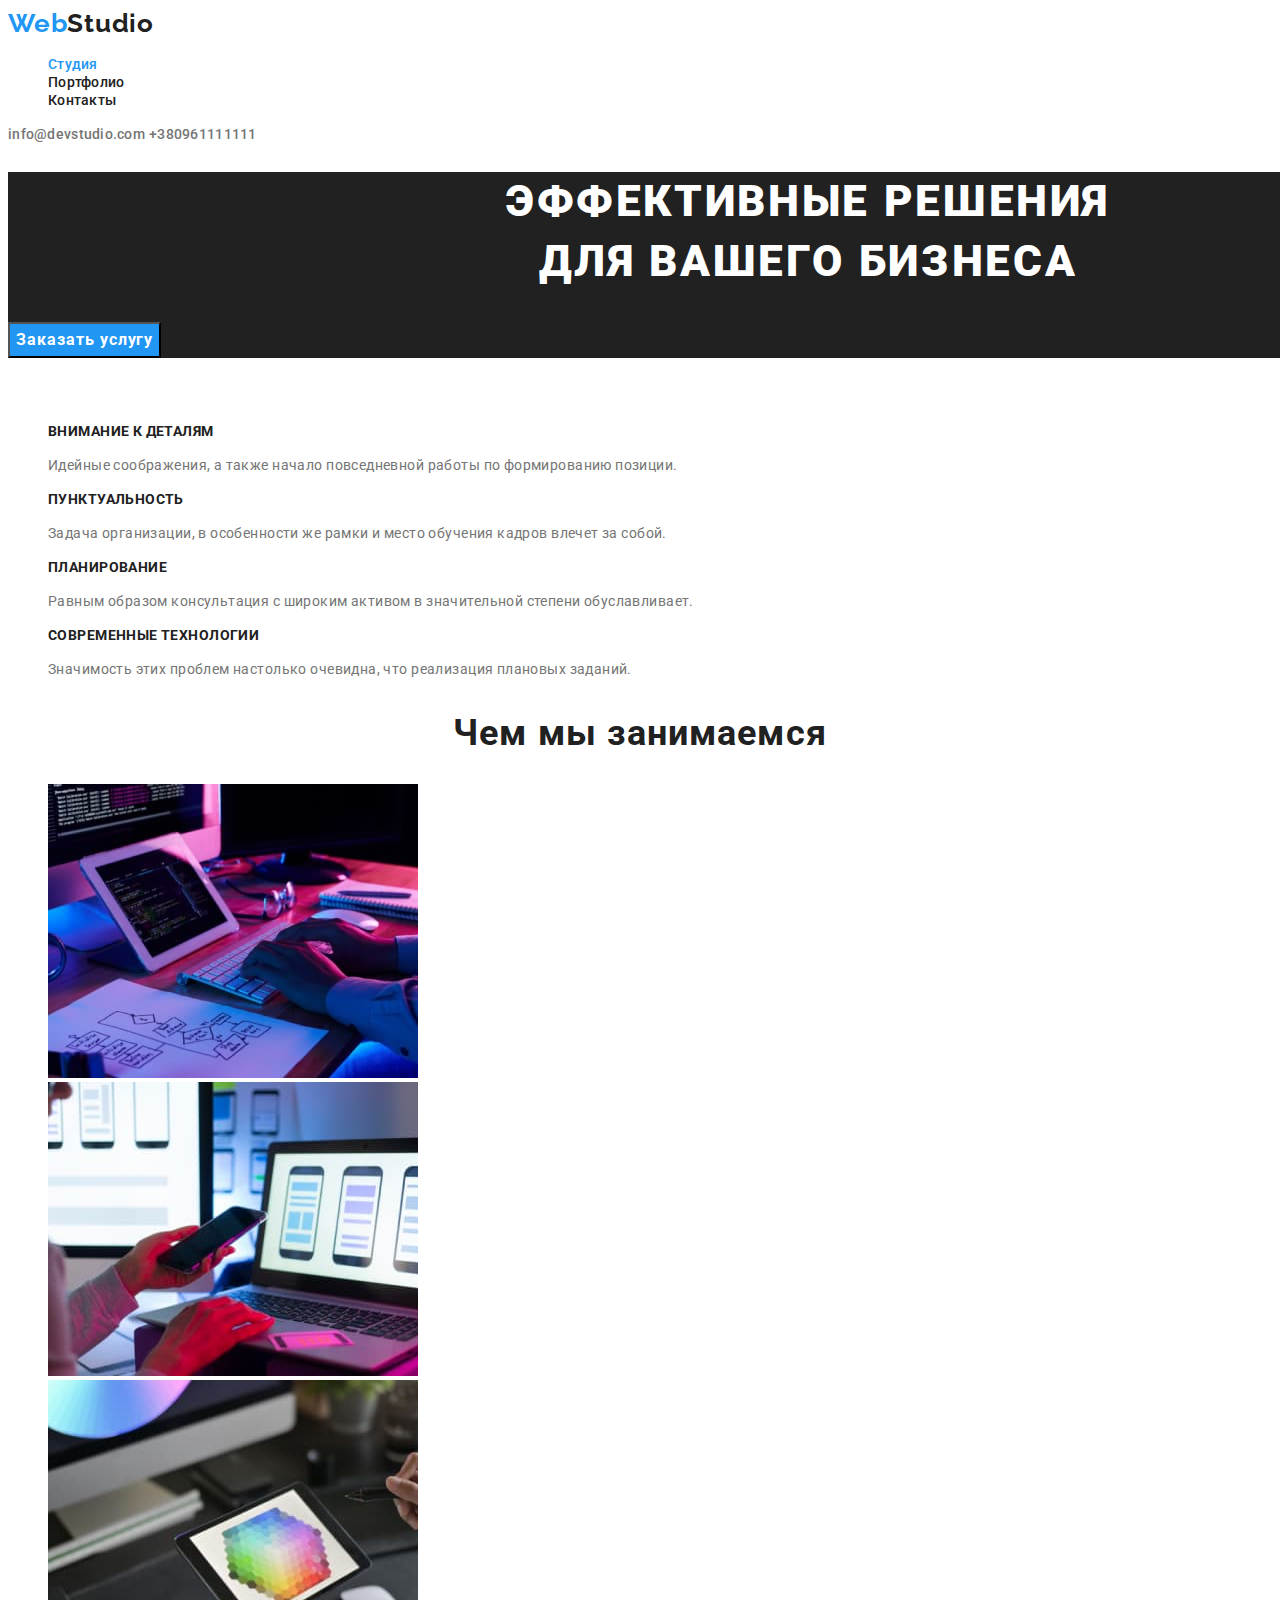
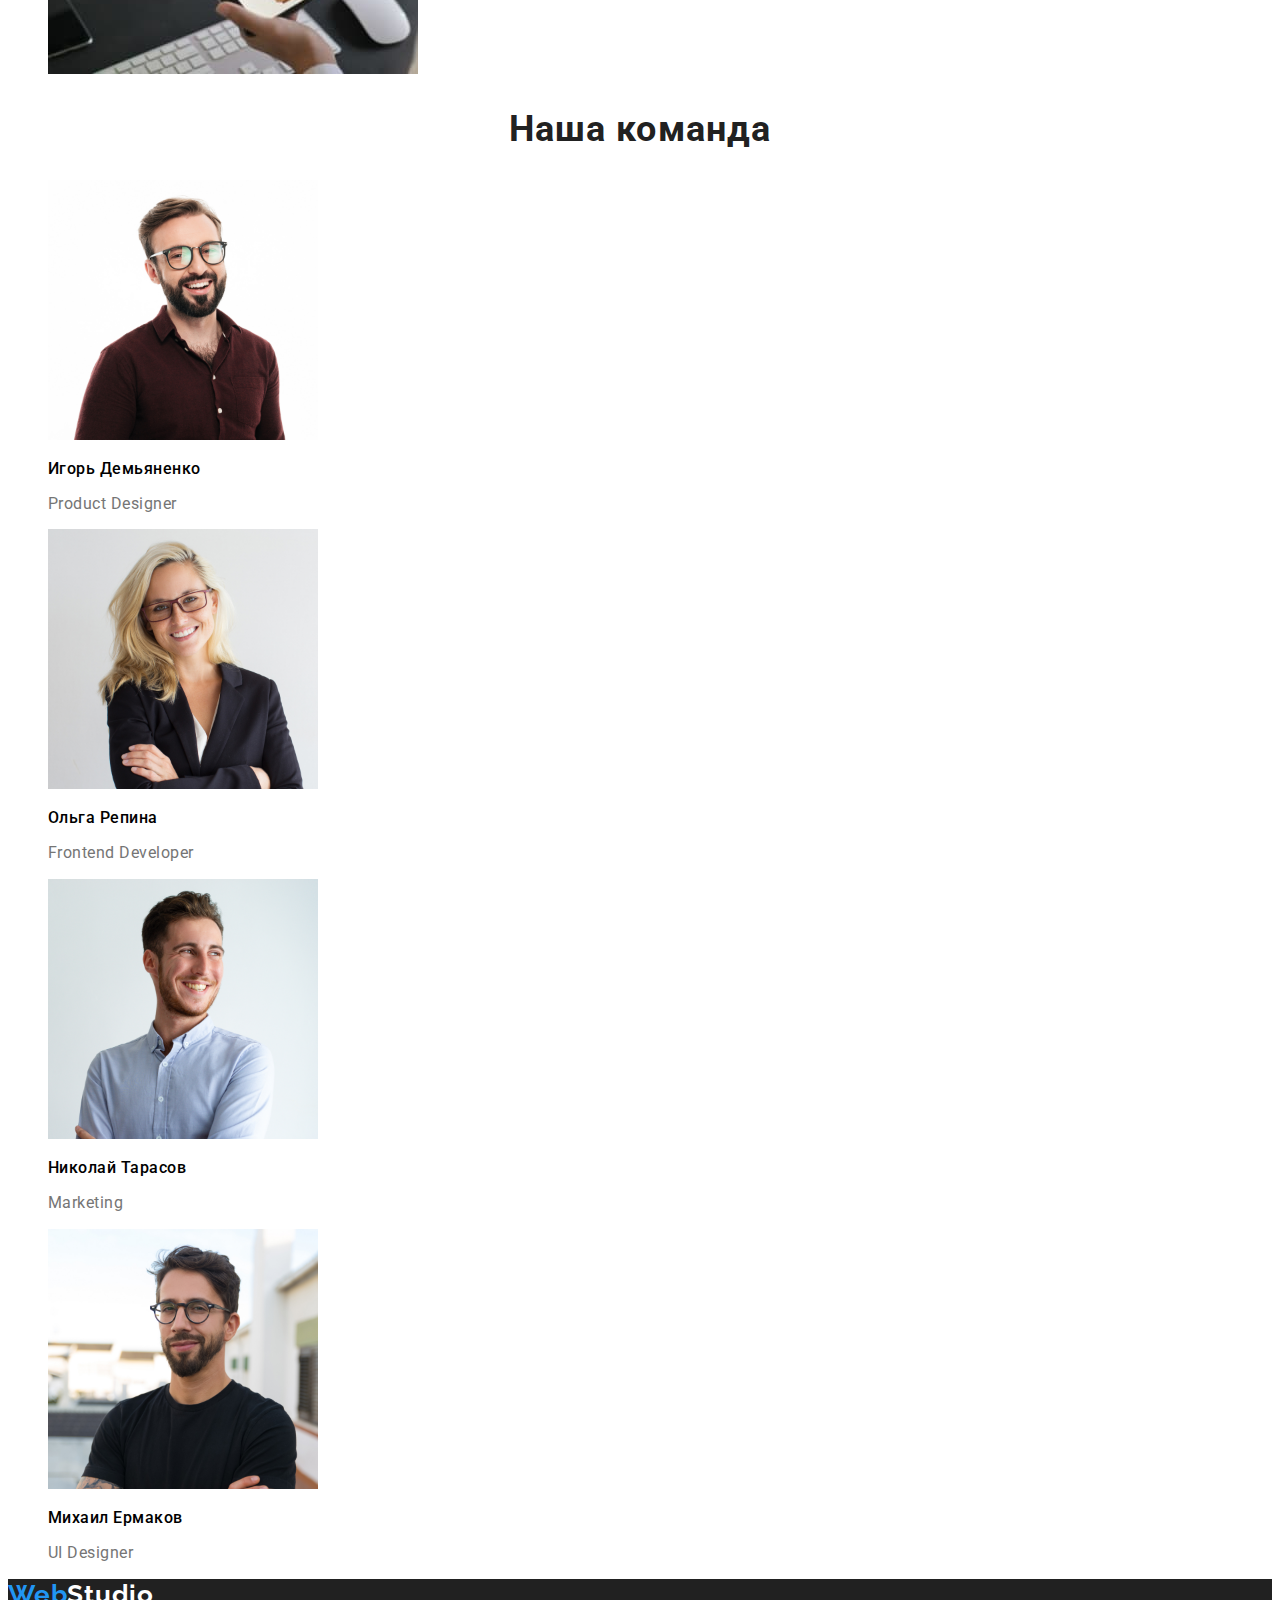
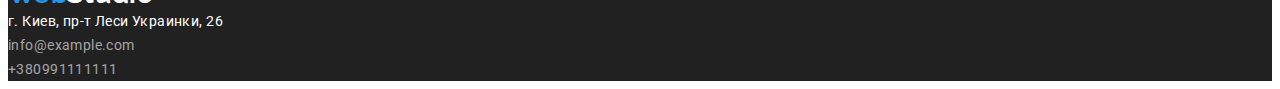
<file: index.html>
<!DOCTYPE html>
<html lang="ru">
  <head>
    <meta charset="UTF-8" />
    <meta http-equiv="X-UA-Compatible" content="IE=edge" />
    <meta name="viewport" content="width=device-width>, initial-scale=1.0" />
    <title>Document</title>
    <link rel="preconnect" href="https://fonts.googleapis.com">
    <link rel="preconnect" href="https://fonts.gstatic.com" crossorigin>
    <link href="https://fonts.googleapis.com/css2?family=Raleway:wght@700&family=Roboto:wght@400;500;700;900&display=swap" rel="stylesheet">
    <link rel="stylesheet" href="./css/common.css">
    <link rel="stylesheet" href="./css/styles.css">
  </head>
  <body>
    <header>
      <a href="#" class="logo"><span class="logo-color">Web</span>Studio</a>
      <nav>
        <ul class="site-nav list">
          <li><a href="./index.html" class="link current">Cтудия</a></li>
          <li><a href="./portfolio.html" class="link">Портфолио</a></li>
          <li><a href="" class="link">Контакты</a></li>
        </ul>
      </nav>
      <address>
          <a href="mailto:info@devstudio.com" class="email-nav">info@devstudio.com</a>
          <a href="tel:+380961111111" class="contact-nav type">+380961111111</a></li>
      </address>
    </header>
    <main>
      <section class="hero">
        <h1 class="title-hero">
          ЭФФЕКТИВНЫЕ РЕШЕНИЯ
          <br />
          ДЛЯ ВАШЕГО БИЗНЕСА
        </h1>
        <button type="button" class="button-primary">Заказать услугу</button>
      </section>
      <section>
        <h2 class="benefits">Преимущества</h2>
        <ul class="list">
          <li>
            <h3 class="section-title">ВНИМАНИЕ К ДЕТАЛЯМ</h3>
            <p class="subtitle">
              Идейные соображения, а также начало повседневной работы по
              формированию позиции.
            </p>
          </li>
          <li>
            <h3 class="section-title">ПУНКТУАЛЬНОСТЬ</h3>
            <p class="subtitle">
              Задача организации, в особенности же рамки и место обучения кадров
              влечет за собой.
            </p>
          </li>
          <li>
            <h3 class="section-title">ПЛАНИРОВАНИЕ</h3>
            <p class="subtitle">
              Равным образом консультация с широким активом в значительной
              степени обуславливает.
            </p>
          </li>
          <li>
            <h3 class="section-title">СОВРЕМЕННЫЕ ТЕХНОЛОГИИ</h3>
            <p class="subtitle">
              Значимость этих проблем настолько очевидна, что реализация
              плановых заданий.
            </p>
          </li>
        </ul>
      </section>
      <section>
        <h2 class="title">Чем мы занимаемся</h2>
        <ul class="list">
          <li>
            <a href=""></a>
            <img src="./images/box1.jpg" alt="Пишем программу" width="370" />
          </li>
          <li>
            <a href=""></a>
            <img
              src="./images/box2.jpg"
              alt="Адаптируем программу под гаджет"
              width="370"
            />
          </li>
          <li>
            <a href=""></a>
            <img src="./images/box3.jpg" alt="Стилизация" width="370" />
          </li>
        </ul>
      </section>
      <h2 class="title">Наша команда</h2>
      <ul class="list">
        <li>
          <img src="./images/team1.jpg" alt="Игорь Демьяненко" width="270" />
          <h3 class="team">Игорь Демьяненко</h3>
          <p class="team-name">Product Designer</p>
        </li>
        <li>
          <img src="./images/team2.jpg" alt="Ольга Репина" width="270" />
          <h3 class="team">Ольга Репина</h3>
          <p class="team-name">Frontend Developer</p>
        </li>
        <li>
          <img src="./images/team3.jpg" alt="Николай Тарасов" width="270" />
          <h3 class="team">Николай Тарасов</h3>
          <p class="team-name">Marketing</p>
        </li>
        <li>
          <img src="./images/team4.jpg" alt="Михаил Ермаков" width="270" />
          <h3 class="team">Михаил Ермаков</h3>
          <p class="team-name">UI Designer</p>
        </li>
      </ul>
    </main>
    <footer class="description">
      <a href="#" class="logo-white"><span class="logo-color">Web</span>Studio</a>
      <address>
        <a href="#" class="street-nav">г. Киев, пр-т Леси Украинки, 26</a><br/>
        <a href="mailto:info@example.com" class="emal-nav">info@example.com</a><br/>
        <a href="tel:+380991111111" class="phone-nav">+380991111111</a>
      </address>
    </footer>
  </body>
</html>
</file>
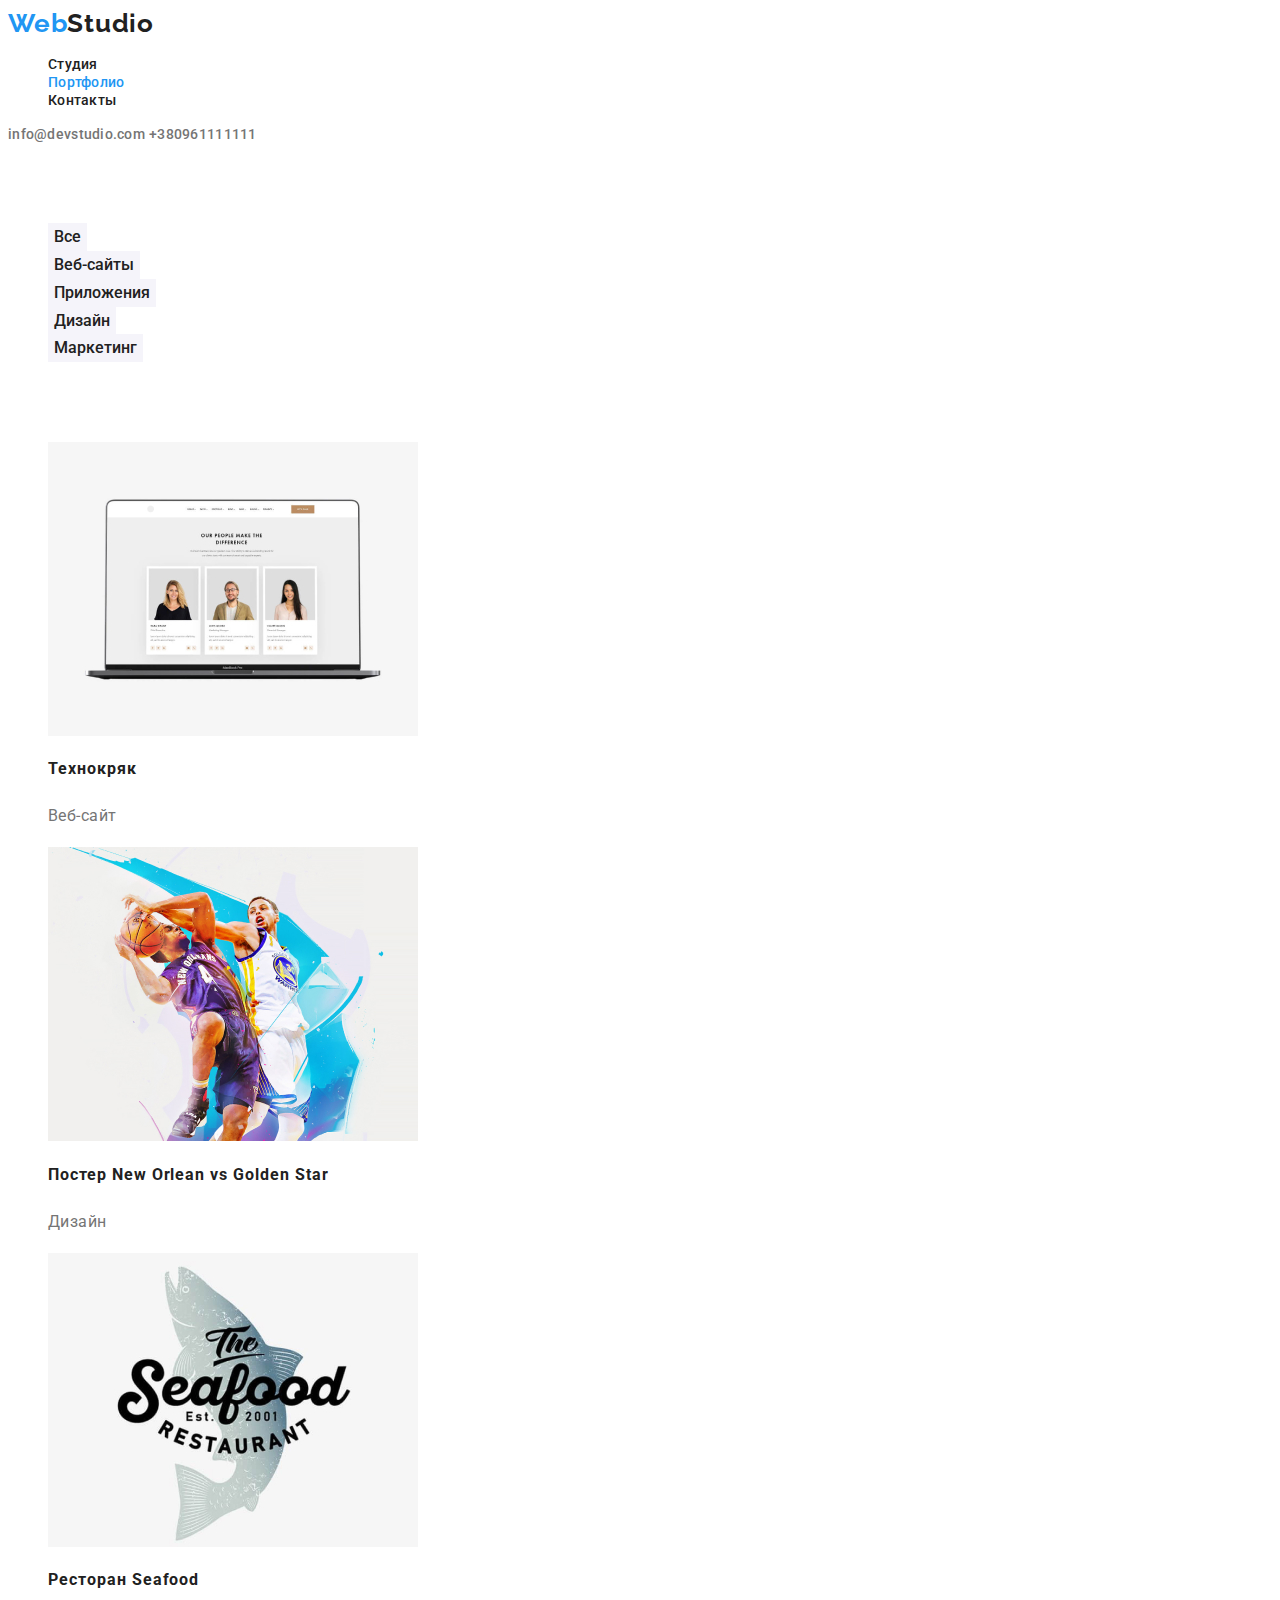
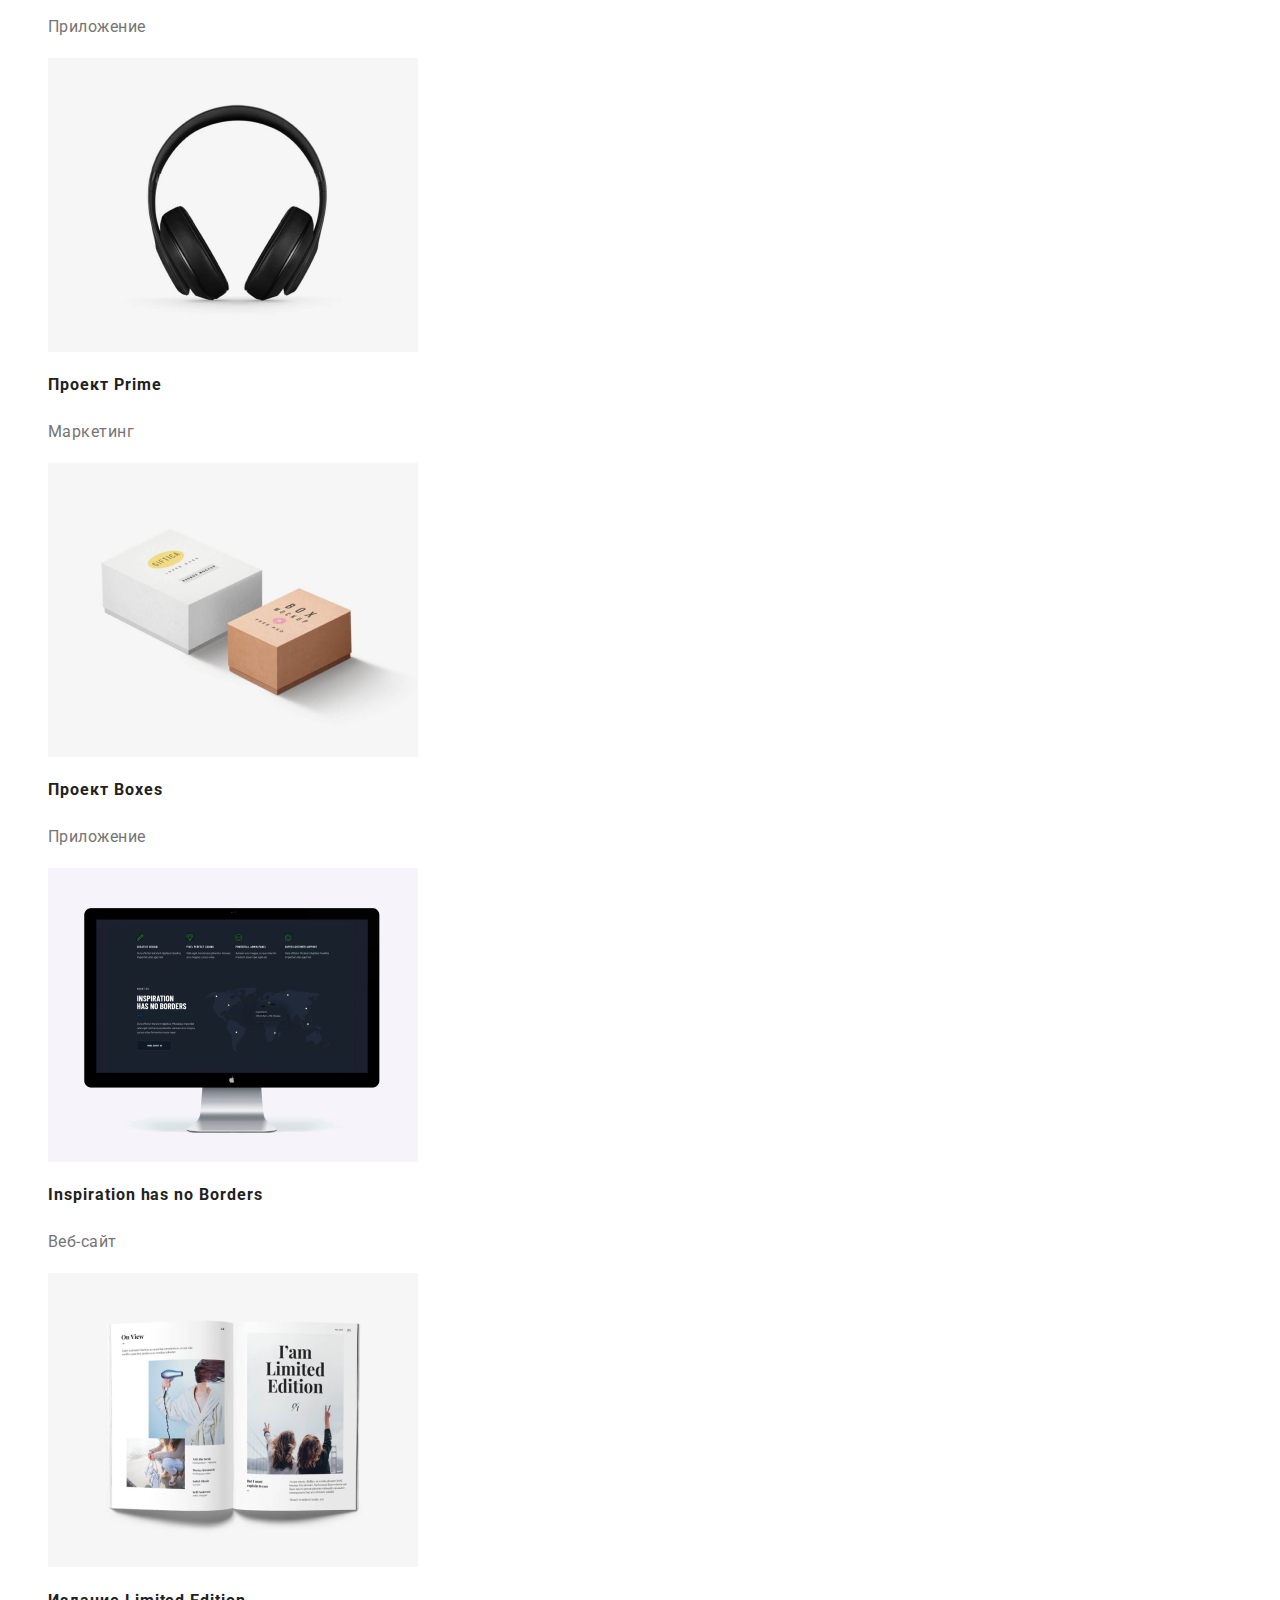
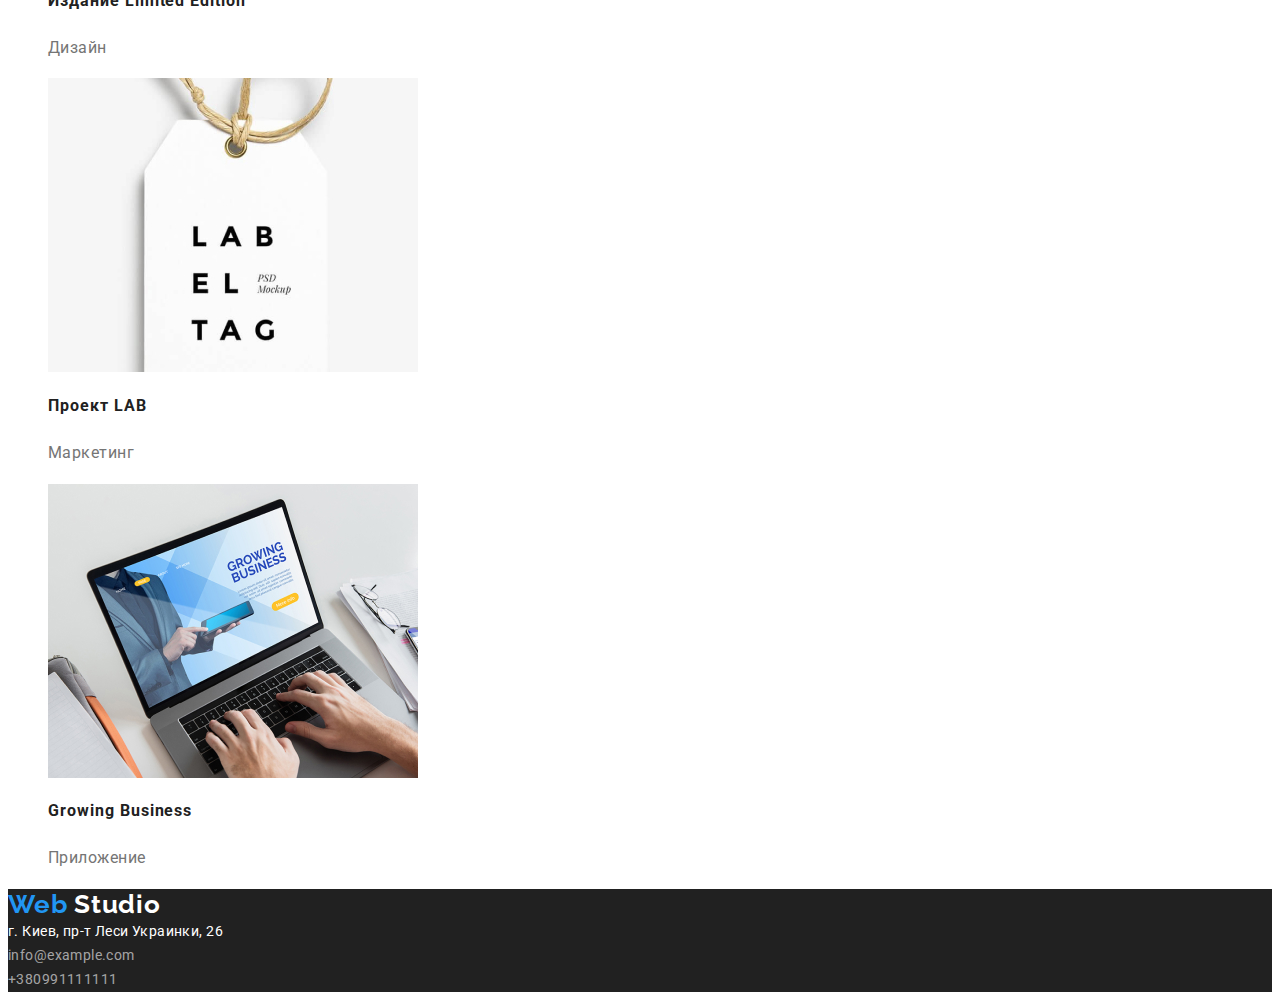
<file: portfolio.html>
<!DOCTYPE html>
<html lang="ru">
  <head>
    <meta charset="UTF-8" />
    <meta http-equiv="X-UA-Compatible" content="IE=edge" />
    <meta name="viewport" content="width=device-width>, initial-scale=1.0" />
    <title>Document</title>
    <link rel="preconnect" href="https://fonts.googleapis.com" />
    <link rel="preconnect" href="https://fonts.gstatic.com" crossorigin />
    <link
      href="https://fonts.googleapis.com/css2?family=Raleway:wght@700&family=Roboto:wght@400;500;700;900&display=swap"
      rel="stylesheet"
    />
    <link rel="stylesheet" href="./css/common.css" />
    <link rel="stylesheet" href="./css/styles.css" />
  </head>
  <body>
    <header>
      <a href="#" class="logo"><span class="logo-color">Web</span>Studio</a>
      <nav>
        <ul class="site-nav list">
          <li><a href="./index.html" class="link">Cтудия</a></li>
          <li><a href="./portfolio.html" class="link current">Портфолио</a></li>
          <li><a href="" class="link">Контакты</a></li>
        </ul>
      </nav>
      <address>
          <a href="mailto:info@devstudio.com" class="email-nav header">info@devstudio.com</a></li>
          <a href="tel:+380961111111" class="contact-nav type">+380961111111</a></li>
        </address>
    </header>
    <main>
      <section>
        <h1 class="title-menu">Меню</h1>
        <ul class="list">
          <li><button type="button" class="button-nav">Все</button></li>
          <li><button type="button" class="button-nav">Веб-сайты</button></li>
          <li><button type="button" class="button-nav">Приложения</button></li>
          <li><button type="button" class="button-nav">Дизайн</button></li>
          <li><button type="button" class="button-nav">Маркетинг</button></li>
        </ul>
      </section>
      <section>
        <h1 class="projects">Проекти</h1>
        <ul class="list">
          <li>
            <a href=""></a>
            <img src="./images/img1.jpg" alt="Технокряк" width="370" />
            <h2 class="header">Технокряк</h2>
            <p class="subhead">Веб-сайт</p>
          </li>
          <li>
            <a href=""></a>
            <img src="./images/img2.jpg" alt="Постер" width="370" />
            <h2 class="header">Постер New Orlean vs Golden Star</h2>
            <p class="subhead">Дизайн</p>
          </li>
          <li>
            <a href=""></a>
            <img src="./images/img3.jpg" alt="Ресторан" width="370" />
            <h2 class="header">Ресторан Seafood</h2>
            <p class="subhead">Приложение</p>
          </li>
          <li>
            <a href=""></a>
            <img src="./images/img4.jpg" alt="Проект прайм" width="370" />
            <h2 class="header">Проект Prime</h2>
            <p class="subhead">Маркетинг</p>
          </li>
          <li>
            <a href=""></a>
            <img src="./images/img5.jpg" alt="Проект коробки" width="370" />
            <h2 class="header">Проект Boxes</h2>
            <p class="subhead">Приложение</p>
          </li>
          <li>
            <a href=""></a>
            <img
              src="./images/img6.jpg"
              alt="Вдохновение не имеет границ"
              width="370"
            />
            <h2 class="header">Inspiration has no Borders</h2>
            <p class="subhead">Веб-сайт</p>
          </li>
          <li>
            <a href=""></a>
            <img src="./images/img7.jpg" alt="Издание" width="370" />
            <h2 class="header">Издание Limited Edition</h2>
            <p class="subhead">Дизайн</p>
          </li>
          <li>
            <a href=""></a>
            <img src="./images/img8.jpg" alt="Проект Лаб" width="370" />
            <h2 class="header">Проект LAB</h2>
            <p class="subhead">Маркетинг</p>
          </li>
          <li>
            <a href=""></a>
            <img src="./images/img9.jpg" alt="Бизнес" width="370" />
            <h2 class="header">Growing Business</h2>
            <p class="subhead">Приложение</p>
          </li>
        </ul>
      </section>
    </main>
    <footer class="description">
      <a href="#" class="logo-white">
        <span class="logo-color">Web</span>
        Studio
      </a>
      <address>
        <a href="#" class="street-nav">г. Киев, пр-т Леси Украинки, 26</a>
        <br />
        <a href="mailto:info@example.com" class="emal-nav">info@example.com</a>
        <br />
        <a href="tel:+380991111111" class="phone-nav">+380991111111</a>
      </address>
    </footer>
  </body>
</html>
</file>
<file: css/common.css>
:root {
 --primary-text-color:#757575;
    --title-text-color:#212121;
    --accent-color:#2196F3;
    --title-hero:#FFFFFF;
    --button:#F5F4FA;
 
 }

.logo {
    color: var(--title-text-color);
    font-family: 'Raleway';
    font-style: normal;
    font-weight: 700;
    font-size: 26px;
    line-height: 1.19;
    text-decoration: none;
    letter-spacing: 0.03em;
}

.logo-color {
    color: var(--accent-color);
    font-style: normal;
    font-weight: 700;
    font-size: 26px;
    line-height: 1.19;
}

.list {
    list-style: none;
}

.site-nav a {
   color: var(--title-text-color);
   font-style: normal;
   font-weight: 500;
   font-size: 14px;
   line-height: 1.14;
   text-decoration: none;
   letter-spacing: 0.02em;
   
}

.site-nav .link.current {
    color: var(--accent-color);
}

.site-nav a:hover{
    color: var(--accent-color);
}

.contacts-nav:hover,
.contacts-nav:focus {
    color: var(--accent-color);
}

.contact-nav,
.email-nav {
    color: var(--primary-text-color);
    text-decoration: none;
    font-style: normal;
    font-weight: 500;
    font-size: 14px;
    line-height: 1.14;
    letter-spacing: 0.02em;
}

.contact-nav:hover,
.contact-nav:focus
.email-nav:focus,
.email-nav:hover {
    color: var(--accent-color);
}
 

.contacts-nav:hover,
.contacts-nav:focus {
    color: var(--accent-color);
}


.title-menu {
    color: var(--title-hero);
}

.button-nav {
    color: var(--title-text-color);
    font-family: 'Roboto';
    background-color: var(--button);
    font-style: normal;
    font-weight: 500;
    font-size: 16px;
    line-height: 1.62;
    border: none;

}

.button-nav:hover,
.button-nav:focus {
    background-color: var(--accent-color);
}

.projects {
    color: var(--title-hero);
}

.header {
    color: #212121;
    font-family: 'Roboto';
    font-style: normal;
    font-weight: 700;
    font-size: 16px;
    line-height: 2;
    letter-spacing: 0.06em;
}

.subhead {
    color: var(--primary-text-color);
    font-family: 'Roboto';
    font-style: normal;
    font-weight: 400;
    font-size: 16px;
    line-height: 1.87;
    letter-spacing: 0.03em;
}

.description {
    background-color: var(--title-text-color);
    color: var(--title-text-color);
}

.street-nav {
    color: var(--title-hero);
    text-decoration: none;
    font-style: normal;
    font-weight: 400;
    font-size: 14px;
    line-height: 1.71;
    letter-spacing: 0.03em;
}

.street-nav:hover,
.street-nav:focus {
    color: #2196F3;
}

.emal-nav {
    color: rgba(255, 255, 255, 0.6);
    font-family: 'Roboto';
    text-decoration: none;
    font-style: normal;
    font-weight: 400;
    font-size: 14px;
    line-height: 1.71;
    letter-spacing: 0.03em;}

.emal-nav:hover,
.emal-nav:focus {
 color: var(--accent-color);
}

.phone-nav {
    color: rgba(255, 255, 255, 0.6);
    font-family: 'Roboto';
    text-decoration: none;
    font-style: normal;
    font-weight: 400;
    font-size: 14px;
    line-height: 1.71;
    letter-spacing: 0.03em;}



.phone-nav:hover,
.phone-nav:focus {
    color: var(--accent-color);
}
</file>
<file: css/styles.css>
:root {
 --primary-text-color:#757575;
    --title-text-color:#212121;
    --accent-color:#2196F3;
    --title-hero:#FFFFFF;
 }

.logo {
    color: var(--title-text-color);
    font-family: 'Raleway';
    font-style: normal;
    font-weight: 700;
    font-size: 26px;
    line-height: 1.19;
    text-decoration: none;
    letter-spacing: 0.03em

}

.logo-color {
    color: var(--accent-color);
    font-style: normal;
    font-weight: 700;
    font-size: 26px;
    line-height: 1.19;
}

.list {
    list-style: none;
}

.site-nav a {
   color: var(--title-text-color);
   font-family: 'Roboto';
   font-style: normal;
   font-weight: 500;
   font-size: 14px;
   line-height: 1.14;
   text-decoration: none;
   letter-spacing: 0.02em;
}

.site-nav .link.current {
    color: var(--accent-color);
}

.site-nav a:hover{
    color: var(--accent-color);
}

.contacts-nav:hover,
.contacts-nav:focus {
    color: var(--accent-color);
}

.contact-nav,
.email-nav {
    color: var(--primary-text-color);
    font-family: 'Roboto';
    text-decoration: none;
    font-style: normal;
    font-weight: 500;
    font-size: 14px;
    line-height: 1.14;
    letter-spacing: 0.02em;
}

.contact-nav:hover,
.contact-nav:focus
.email-nav:hover,
.email-nav:focus

 {
    color: var(--accent-color);
}

.hero {
    background-color: #212121;
    width: 1600px;
    left: 0px;
    top: 80px;


}

.title-hero {
    color: var(--title-hero);
    font-family: 'Roboto';
    background-color: var(--title-text-color);
    font-style: normal;
    font-weight: 900;
    font-size: 44px;
    line-height: 1.36;
    text-align: center;
    letter-spacing: 0.06em;

}

.button-primary {
    color: var(--title-hero);
    font-family: 'Roboto';
   background-color: #2196F3;
   font-weight: 700;
   font-size: 16px;
   line-height: 1.88;
   text-align: center;
   letter-spacing: 0.06em;

}
.benefits {
    color:var(--title-hero)
}


.section-title {
    color: var(--title-text-color);
    font-family: 'Roboto';
    font-weight: 700;
    font-size: 14px;
    line-height: 1.14;
    letter-spacing: 0.03em

}

.subtitle {
    color: var(--primary-text-color) ;
    font-family: 'Roboto';
    font-style: normal;
    font-weight: 400;
    font-size: 14px;
    line-height: 1.71;
    letter-spacing: 0.03em;
}

.title {
    color: var(--title-text-color);
    font-family: 'Roboto';
    font-weight: 700;
    font-size: 36px;
    line-height: 1.17;
    text-align: center;
    letter-spacing: 0.03em;
   
}

.team {
    color: black;
    font-family: 'Roboto';
    font-weight: 500;
    font-size: 16px;
    line-height: 1.18;
    letter-spacing: 0.03em;
    }

.team-name {
    color: var(--primary-text-color);
    font-family: 'Roboto';
    font-style: normal;
    font-weight: 400;
    font-size: 16px;
    line-height: 1.18;
    letter-spacing: 0.03em;
}

.logo-white {
    color: var(--title-hero);
    text-decoration: none;
    font-family: 'Raleway';
    font-style: normal;
    font-weight: 700;
    font-size: 26px;
    line-height: 1,19;
    text-decoration: none;
    letter-spacing: 0.03em;

}

.description {
    background-color: var(--title-text-color);
    color: var(--title-text-color);
}

.street-nav {
    color: var(--title-hero);
    font-family: 'Roboto';
    text-decoration: none;
    font-style: normal;
    font-weight: 400;
    font-size: 14px;
    line-height: 1.71;
    letter-spacing: 0.03em;
}

.street-nav:hover,
.street-nav:focus {
    color: #2196F3;
}

.emal-nav {
    color: rgba(255, 255, 255, 0.6);
    font-family: 'Roboto';
    text-decoration: none;
    font-style: normal;
    font-weight: 400;
    font-size: 14px;
    line-height: 1.71;
    letter-spacing: 0.03em;}

.emal-nav:hover,
.emal-nav:focus {
 color: var(--accent-color);
}
 

.phone-nav {
    color:rgba(255, 255, 255, 0.6);
    font-style: normal;
    font-family: 'Roboto';
    font-weight: 400;
    font-size: 14px;
    line-height: 1.71;
    text-decoration: none;
    letter-spacing: 0.03em;
}

.phone-nav:hover,
.phone-nav:focus {
    color: var(--accent-color)
}
</file>
